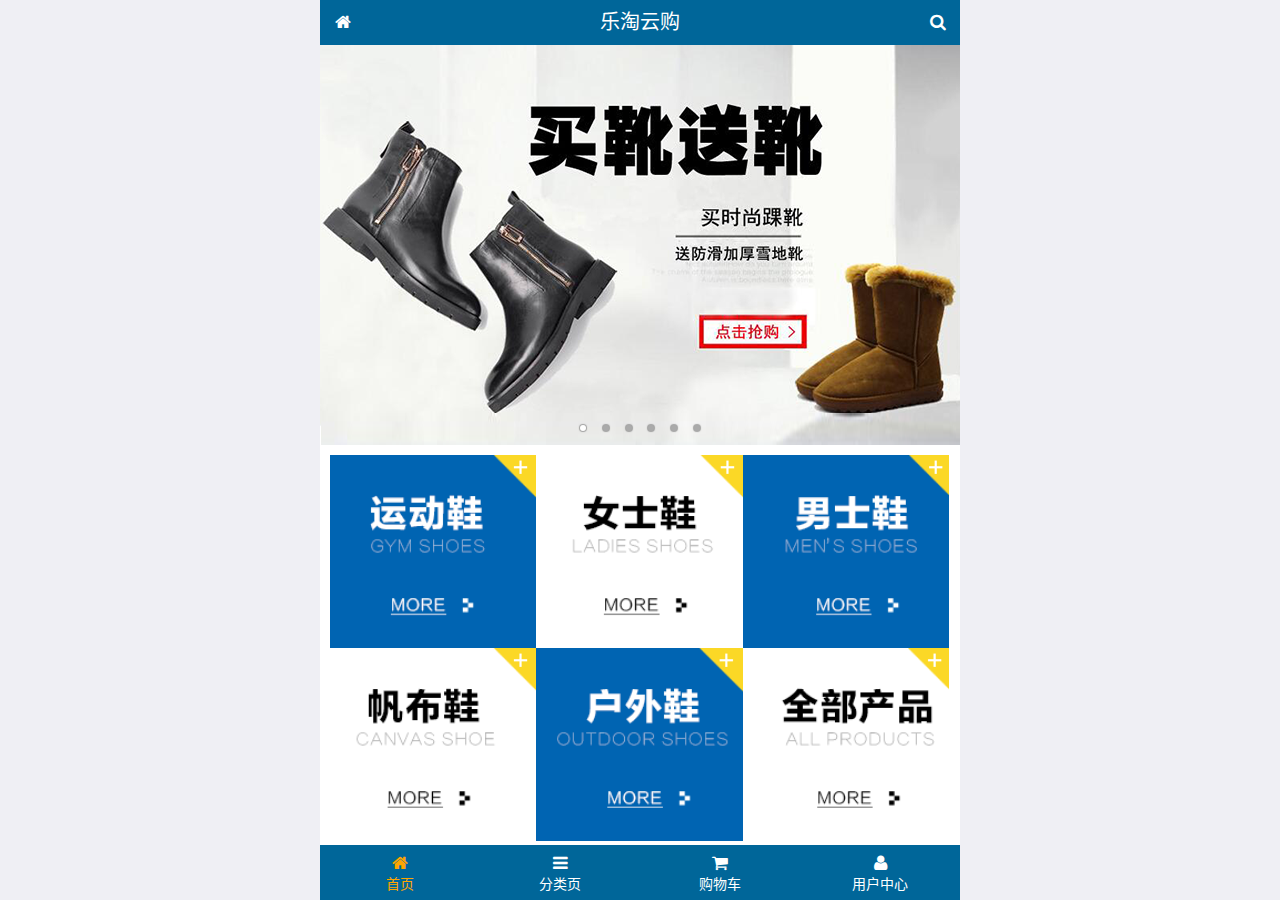
<file: public/mobile/index.html>
<!DOCTYPE html>
<html lang="zh-CN">
<head>
  <meta charset="UTF-8">
  <title>乐淘商城</title>
  <meta name="viewport" content="width=device-width, user-scalable=no, initial-scale=1.0, maximum-scale=1.0, minimum-scale=1.0">
  <!-- 引入字体图标库的css -->
  <link rel="stylesheet" href="./lib/fa/css/font-awesome.min.css">
  <link rel="stylesheet" href="./lib/mui/css/mui.css">
  <link rel="stylesheet" href="./css/common.css">
  <link rel="stylesheet" href="./css/index.css">
  <link rel="icon" href="favicon.ico">
</head>
<body>
<!--<span class="fa fa-pause"></span>-->
<!--<span class="mui-icon mui-icon-camera"></span>-->

<!-- 全屏容器 -->
<div class="lt_container">

  <!-- 乐淘头部 -->
  <div class="lt_header">
    <a href="index.html" class="icon_left"><i class="fa fa-home"></i></a>
    <h3>乐淘云购</h3>
    <a href="search.html" class="icon_right"><i class="fa fa-search"></i></a>
  </div>

  <!-- 乐淘主体 -->
  <div class="lt_main">
    <div class="mui-scroll-wrapper">
      <div class="mui-scroll">
        <!--这里放置真实显示的DOM内容-->

        <!-- 轮播图 -->
        <div class="mui-slider">

          <!-- 图片区域 -->
          <div class="mui-slider-group mui-slider-loop">
            <!-- 添加假图 -->
            <div class="mui-slider-item mui-slider-item-duplicate">
              <a href="#"><img src="./images/banner6.png" /></a>
            </div>

            <div class="mui-slider-item"><a href="#"><img src="./images/banner1.png" /></a></div>
            <div class="mui-slider-item"><a href="#"><img src="./images/banner2.png" /></a></div>
            <div class="mui-slider-item"><a href="#"><img src="./images/banner3.png" /></a></div>
            <div class="mui-slider-item"><a href="#"><img src="./images/banner4.png" /></a></div>
            <div class="mui-slider-item"><a href="#"><img src="./images/banner5.png" /></a></div>
            <div class="mui-slider-item"><a href="#"><img src="./images/banner6.png" /></a></div>

            <!-- 添加假图 -->
            <div class="mui-slider-item mui-slider-item-duplicate">
              <a href="#"><img src="./images/banner1.png" /></a>
            </div>
          </div>

          <!-- 小圆点结构 -->
          <div class="mui-slider-indicator">
            <div class="mui-indicator mui-active"></div>
            <div class="mui-indicator"></div>
            <div class="mui-indicator"></div>
            <div class="mui-indicator"></div>
            <div class="mui-indicator"></div>
            <div class="mui-indicator"></div>
          </div>

        </div>

        <!-- 导航区域 -->
        <div class="lt_nav">
          <ul class="mui-clearfix">
            <li><a href="#"><img src="./images/nav1.png" alt=""></a></li>
            <li><a href="#"><img src="./images/nav2.png" alt=""></a></li>
            <li><a href="#"><img src="./images/nav3.png" alt=""></a></li>
            <li><a href="#"><img src="./images/nav4.png" alt=""></a></li>
            <li><a href="#"><img src="./images/nav5.png" alt=""></a></li>
            <li><a href="#"><img src="./images/nav6.png" alt=""></a></li>
          </ul>
        </div>

        <!-- 产品区域 -->
        <div class="lt_product">
          <ul>
            <li class="lt_product_item">
              <a href="#">
                <img src="./images/product.jpg" alt="">
                <p class="info mui-ellipsis-2">adidas阿迪达斯 男式 场下休闲篮球鞋S83700场下休闲篮球鞋S83700 </p>
                <p>
                  <span class="price">¥560</span>
                  <span class="oldPrice">¥580</span>
                </p>
                <button class="mui-btn mui-btn-primary">立即购买</button>
              </a>
            </li>
            <li class="lt_product_item">
              <a href="#">
                <img src="./images/product.jpg" alt="">
                <p class="info mui-ellipsis-2">adidas阿迪达斯 男式 场下休闲篮球鞋S83700场下休闲篮球鞋S83700 </p>
                <p>
                  <span class="price">¥560</span>
                  <span class="oldPrice">¥580</span>
                </p>
                <button class="mui-btn mui-btn-primary">立即购买</button>
              </a>
            </li>
            <li class="lt_product_item">
              <a href="#">
                <img src="./images/product.jpg" alt="">
                <p class="info mui-ellipsis-2">adidas阿迪达斯 男式 场下休闲篮球鞋S83700场下休闲篮球鞋S83700 </p>
                <p>
                  <span class="price">¥560</span>
                  <span class="oldPrice">¥580</span>
                </p>
                <button class="mui-btn mui-btn-primary">立即购买</button>
              </a>
            </li>
            <li class="lt_product_item">
              <a href="#">
                <img src="./images/product.jpg" alt="">
                <p class="info mui-ellipsis-2">adidas阿迪达斯 男式 场下休闲篮球鞋S83700场下休闲篮球鞋S83700 </p>
                <p>
                  <span class="price">¥560</span>
                  <span class="oldPrice">¥580</span>
                </p>
                <button class="mui-btn mui-btn-primary">立即购买</button>
              </a>
            </li>
            <li class="lt_product_item">
              <a href="#">
                <img src="./images/product.jpg" alt="">
                <p class="info mui-ellipsis-2">adidas阿迪达斯 男式 场下休闲篮球鞋S83700场下休闲篮球鞋S83700 </p>
                <p>
                  <span class="price">¥560</span>
                  <span class="oldPrice">¥580</span>
                </p>
                <button class="mui-btn mui-btn-primary">立即购买</button>
              </a>
            </li>
            <li class="lt_product_item">
              <a href="#">
                <img src="./images/product.jpg" alt="">
                <p class="info mui-ellipsis-2">adidas阿迪达斯 男式 场下休闲篮球鞋S83700场下休闲篮球鞋S83700 </p>
                <p>
                  <span class="price">¥560</span>
                  <span class="oldPrice">¥580</span>
                </p>
                <button class="mui-btn mui-btn-primary">立即购买</button>
              </a>
            </li>
            <li class="lt_product_item">
              <a href="#">
                <img src="./images/product.jpg" alt="">
                <p class="info mui-ellipsis-2">adidas阿迪达斯 男式 场下休闲篮球鞋S83700场下休闲篮球鞋S83700 </p>
                <p>
                  <span class="price">¥560</span>
                  <span class="oldPrice">¥580</span>
                </p>
                <button class="mui-btn mui-btn-primary">立即购买</button>
              </a>
            </li>
            <li class="lt_product_item">
              <a href="#">
                <img src="./images/product.jpg" alt="">
                <p class="info mui-ellipsis-2">adidas阿迪达斯 男式 场下休闲篮球鞋S83700场下休闲篮球鞋S83700 </p>
                <p>
                  <span class="price">¥560</span>
                  <span class="oldPrice">¥580</span>
                </p>
                <button class="mui-btn mui-btn-primary">立即购买</button>
              </a>
            </li>
          </ul>
        </div>

      </div>
    </div>
  </div>

  <!-- 乐淘底部 -->
  <div class="lt_footer">
    <ul>
      <li><a href="index.html" class="current"><i class="fa fa-home"></i><p>首页</p></a></li>
      <li><a href="category.html"><i class="fa fa-bars"></i><p>分类页</p></a></li>
      <li><a href="cart.html"><i class="fa fa-shopping-cart"></i><p>购物车</p></a></li>
      <li><a href="user.html"><i class="fa fa-user"></i><p>用户中心</p></a></li>
    </ul>
  </div>
</div>


<script src="./lib/zepto/zepto.min.js"></script>
<script src="./lib/mui/js/mui.js"></script>
<script src="./js/common.js"></script>
</body>
</html>
</file>
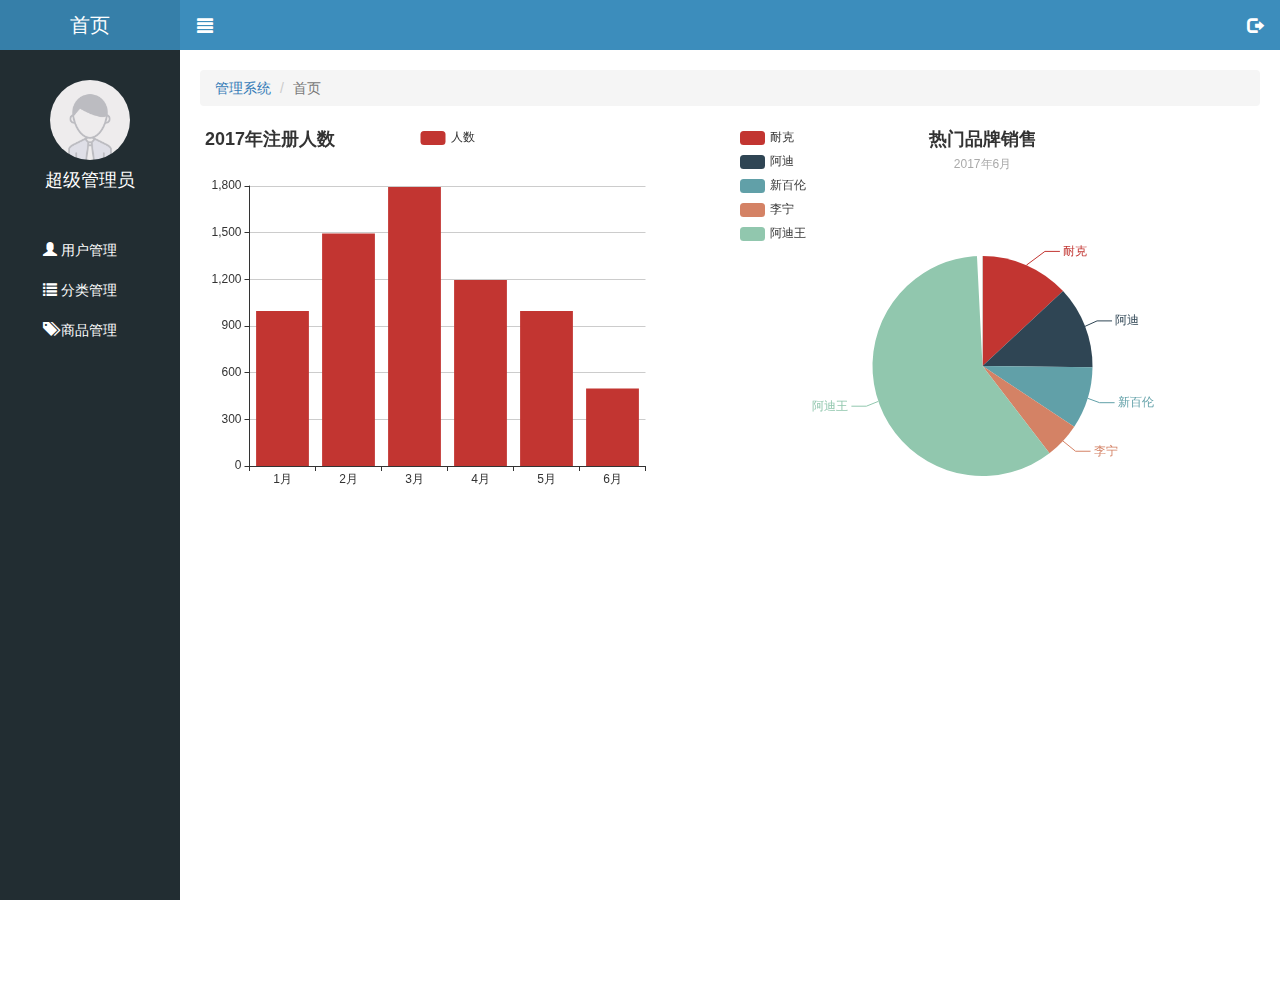
<file: public/my-manage/index.html>
<!DOCTYPE html>
<html lang="en">

<head>
    <meta charset="UTF-8">
    <meta name="viewport" content="width=device-width, initial-scale=1.0">
    <meta http-equiv="X-UA-Compatible" content="ie=edge">
    <link rel="stylesheet" href="./lib/bootstrap/css/bootstrap.min.css">
    <link rel="stylesheet" href="./lib/nprogress/nprogress.css">
    <link rel="stylesheet" href="./css/index.css">
    <title>Document</title>
</head>

<body>
    <!-- 左侧导航 -->
    <div class="nav">
        <div class="brand">
            <a href="#">首页</a>
        </div>

        <div class="user">
            <img src="./images/default.png" alt="">
            <p>超级管理员</p>
        </div>

        <ul class="first">
            <li><a href="user.html"><span class="glyphicon glyphicon-user"></span> 用户管理</a></li>
            <li>
                <a href="javascript:;" class="cate"><span class="glyphicon glyphicon-list"></span> 分类管理</a>
                <ul class="second">
                    <li><a href="category1.html">分类一</a></li>
                    <li><a href="category2.html">分类二</a></li>
                </ul>
            </li>
            <li><a href="product.html"><span class="glyphicon glyphicon-tags"></span> 商品管理</a></li>
        </ul>
    </div>

    <!-- 右侧主要内容 -->
    <div class="main">
        <div class="top">
            <a href="javascript:;" class="fold glyphicon glyphicon-align-justify"></a>
            <a href="javascript:;" class="logout glyphicon glyphicon-log-out"></a>
        </div>
        <div>
            <!-- 面包屑导航 -->
            <ol class="breadcrumb">
                <li><a href="#">管理系统</a></li>
                <li class="active">首页</li>
            </ol>

            <!-- 具体内容（页面不同，具体内容也不同） -->
            <div class="contain">
                <div class="left"></div>
                <div class="right" ></div>
            </div>
        </div>

    </div>

    <!-- 模态框 -->

    <div class="modal fade logoutModal" tabindex="-1">
        <div class="modal-dialog modal-sm" role="document">
            <div class="modal-content">
                <div class="modal-header">
                    <button type="button" class="close" data-dismiss="modal" aria-label="Close"><span aria-hidden="true">&times;</span></button>
                    <h4 class="modal-title">温馨提示</h4>
                </div>
                <div class="modal-body">
                    <p style="color:rgb(160, 0, 0)"><span class="glyphicon glyphicon-info-sign"></span>您确定要退出后台管理系统吗？
                    </p>
                </div>
                <div class="modal-footer">
                    <button type="button" class="btn btn-default" data-dismiss="modal">取消</button>
                    <button type="button" class="btn btn-primary confirm">退出</button>
                </div>
            </div><!-- /.modal-content -->
        </div><!-- /.modal-dialog -->
    </div><!-- /.modal -->


    <script src='./lib/jquery/jquery.min.js'></script>
    <script src='./lib/bootstrap/js/bootstrap.min.js'></script>
    <script src='./lib/nprogress/nprogress.js'></script>
    <script src='./lib/echarts/echarts.min.js'></script>
    <script src='./js/common.js'></script>
    <script src='./js/index.js'></script>

</body>

</html>
</file>
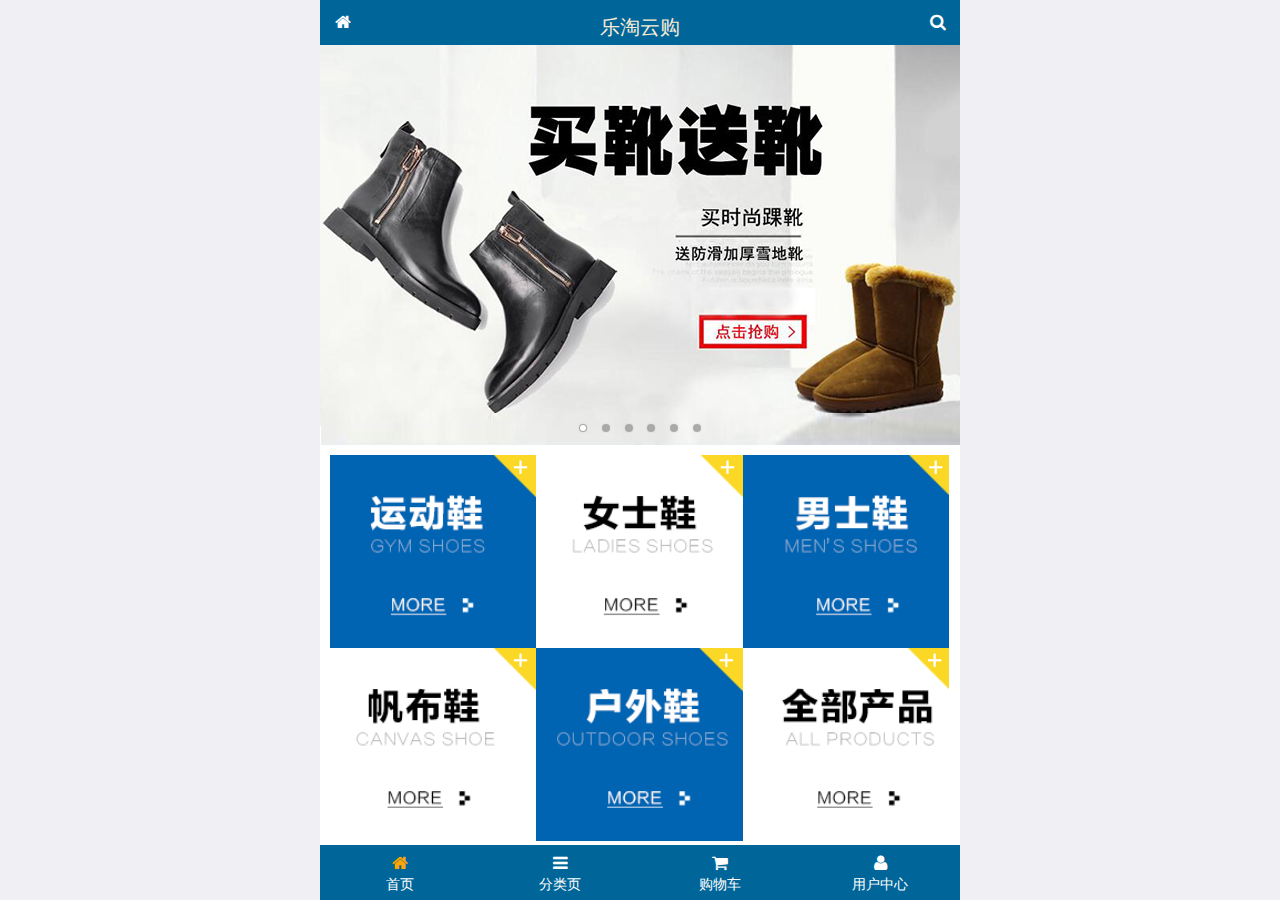
<file: public/my-mobile/index.html>
<!DOCTYPE html>
<html lang="en">

<head>
    <meta charset="UTF-8">
    <meta name="viewport" content="width=device-width, initial-scale=1.0,user-scalable=0">
    <meta http-equiv="X-UA-Compatible" content="ie=edge">
    <link rel="icon" href="./favicon.ico">
    <link rel="stylesheet" href="./lib/fa/css/font-awesome.min.css">
    <link rel="stylesheet" href="./lib/mui/css/mui.min.css">
    <link rel="stylesheet" href="./css/common.css">
    <link rel="stylesheet" href="./css/index.css">
    <title>shopping</title>

</head>

<body>
    <div class="container">
        <!-- 顶部栏 -->
        <div class="top">
            <a href="#" class="home fa fa-home"></a>
            <a href="search.html" class="search fa fa-search"></a>
            <h3>乐淘云购</h3>

        </div>

        <!-- 中间容器 -->
        <div class="main">
            <!-- scroll -->
            <div class="mui-scroll-wrapper">
                <div class="mui-scroll">

                    <!-- 轮播图 -->
                    <div class="mui-slider">
                        <div class="mui-slider-group mui-slider-loop">
                            <div class="mui-slider-item"><a href="#"><img src="./images/banner6.png" /></a></div>
                            <div class="mui-slider-item"><a href="#"><img src="./images/banner1.png" /></a></div>
                            <div class="mui-slider-item"><a href="#"><img src="./images/banner2.png" /></a></div>
                            <div class="mui-slider-item"><a href="#"><img src="./images/banner3.png" /></a></div>
                            <div class="mui-slider-item"><a href="#"><img src="./images/banner4.png" /></a></div>
                            <div class="mui-slider-item"><a href="#"><img src="./images/banner5.png" /></a></div>
                            <div class="mui-slider-item"><a href="#"><img src="./images/banner6.png" /></a></div>
                            <div class="mui-slider-item"><a href="#"><img src="./images/banner1.png" /></a></div>

                        </div>
                        <!-- 小圆点 -->
                        <div class="mui-slider-indicator">
                            <div class="mui-indicator  mui-active"></div>
                            <div class="mui-indicator"></div>
                            <div class="mui-indicator"></div>
                            <div class="mui-indicator"></div>
                            <div class="mui-indicator"></div>
                            <div class="mui-indicator"></div>
                        </div>
                    </div>

                    <!-- 导航 -->
                    <div class="nav">
                        <ul class="mui-clearfix">
                            <li><a href="#"><img src="./images/nav1.png" alt=""></a></li>
                            <li><a href="#"><img src="./images/nav2.png" alt=""></a></li>
                            <li><a href="#"><img src="./images/nav3.png" alt=""></a></li>
                            <li><a href="#"><img src="./images/nav4.png" alt=""></a></li>
                            <li><a href="#"><img src="./images/nav5.png" alt=""></a></li>
                            <li><a href="#"><img src="./images/nav6.png" alt=""></a></li>
                        </ul>
                    </div>

                    <!-- 推荐产品 -->
                    <div class="product">
                        <ul class="mui-clearfix">
                            <li><a href="">
                                    <img src="./images/product.jpg" alt="">
                                    <p class="info mui-ellipsis-2">adidas阿迪达斯 男式 场下休闲篮球鞋S83700场下休闲篮球鞋S83700xxxxxxxxxxxxxxxxxxxxxxxxxxxxxxxxxxxxx </p>
                                    <p class="price"><span>￥560</span><span>￥880</span></p>
                                    <button class="mui-btn mui-btn-primary">立即购买</button>
                                </a></li>
                            <li><a href="">
                                    <img src="./images/product.jpg" alt="">
                                    <p class="info mui-ellipsis-2">adidas阿迪达斯 男式  </p>
                                    <p class="price"><span>￥560</span><span>￥880</span></p>
                                    <button class="mui-btn mui-btn-primary">立即购买</button>
                                </a></li>
                            <li><a href="">
                                    <img src="./images/product.jpg" alt="">
                                    <p class="info mui-ellipsis-2">adidas阿迪达斯 男式 场下休闲篮球鞋S83700场下休闲篮球鞋S83700 </p>
                                    <p class="price"><span>￥560</span><span>￥880</span></p>
                                    <button class="mui-btn mui-btn-primary">立即购买</button>
                                </a></li>
                            <li><a href="">
                                    <img src="./images/product.jpg" alt="">
                                    <p class="info mui-ellipsis-2">adidas阿迪达斯 男式 场下休闲篮球鞋S83700场下休闲篮球鞋S83700 </p>
                                    <p class="price"><span>￥560</span><span>￥880</span></p>
                                    <button class="mui-btn mui-btn-primary">立即购买</button>
                                </a></li>
                            <li><a href="">
                                    <img src="./images/product.jpg" alt="">
                                    <p class="info mui-ellipsis-2">adidas阿迪达斯 男式 场下休闲篮球鞋S83700场下休闲篮球鞋S83700 </p>
                                    <p class="price"><span>￥560</span><span>￥880</span></p>
                                    <button class="mui-btn mui-btn-primary">立即购买</button>
                                </a></li>
                                <li><a href="">
                                        <img src="./images/product.jpg" alt="">
                                        <p class="info mui-ellipsis-2">adidas阿迪达斯 男式 场下休闲篮球鞋S83700场下休闲篮球鞋S83700 </p>
                                        <p class="price"><span>￥560</span><span>￥880</span></p>
                                        <button class="mui-btn mui-btn-primary">立即购买</button>
                                    </a></li>
                          
                        </ul>
                    </div>


                </div>
            </div>
        </div>

        <!-- 底部栏 -->
        <div class="bottom">
            <ul class="mui-clearfix">
                <li><a href="#" class="active"><span class="fa fa-home"></span>
                        <p>首页</p>
                    </a></li>
                <li><a href="category.html"><span class="fa fa-bars"></span>
                        <p>分类页</p>
                    </a></li>
                <li><a href="cart.html"><span class="fa fa-shopping-cart"></span>
                        <p>购物车</p>
                    </a></li>
                <li><a href="user.html"><span class="fa fa-user"></span>
                        <p>用户中心</p>
                    </a></li>
            </ul>
        </div>
    </div>

    <script src='./lib/mui/js/mui.js'></script>
    <script src='./js/common.js'></script>
</body>

</html>
</file>
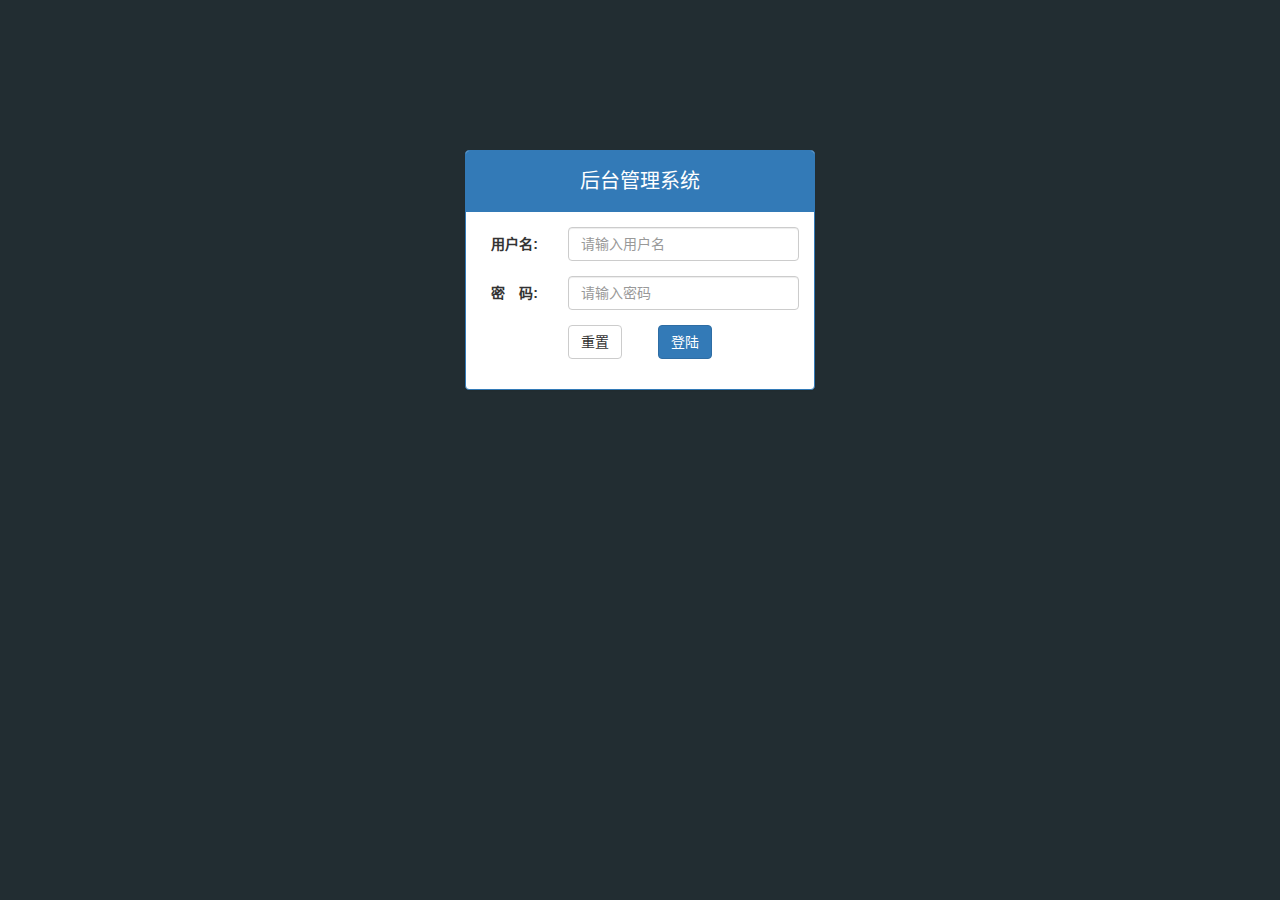
<file: public/manage/login.html>
<!DOCTYPE html>
<html lang="zh-CN">
<head>
  <meta charset="UTF-8">
  <title>乐淘电商</title>
  <link rel="stylesheet" href="lib/bootstrap/css/bootstrap.css">
  <link rel="stylesheet" href="lib/bootstrap-validator/css/bootstrapValidator.min.css">
  <link rel="stylesheet" href="lib/nprogress/nprogress.css">
  <link rel="stylesheet" href="css/common.css">
</head>
<body class="body_bg">


<div class="container">
  <div class="col-lg-4 col-lg-offset-4 mt_150">
    <div class="panel panel-primary">
      <div class="panel-heading">
        <h3 class="panel-title text-center">后台管理系统</h3>
      </div>
      <div class="panel-body">
        <form class="form-horizontal" id="form">
          <div class="form-group">
            <label for="username" class="col-sm-3 control-label">用户名:</label>
            <div class="col-sm-9">
              <input type="text" class="form-control" id="username" name="username" placeholder="请输入用户名">
            </div>
          </div>
          <div class="form-group">
            <label for="password" class="col-sm-3 control-label">密　码:</label>
            <div class="col-sm-9">
              <input type="password" class="form-control" name="password" id="password" placeholder="请输入密码">
            </div>
          </div>
          <div class="form-group">
            <div class="col-sm-offset-3 col-sm-6">
              <button type="reset" class="btn btn-default pull-left">重置</button>
              <button type="submit" class="btn btn-primary pull-right">登陆</button>
            </div>
          </div>
        </form>
      </div>
    </div>
  </div>
</div>



<script src="lib/jquery/jquery.min.js"></script>
<script src="lib/bootstrap/js/bootstrap.min.js"></script>
<script src="lib/bootstrap-validator/js/bootstrapValidator.min.js"></script>
<script src="lib/nprogress/nprogress.js"></script>
<script src="js/common.js"></script>
<script src="js/login.js"></script>

</body>
</html>
</file>
<file: public/mobile/css/common.css>
html, body {
  width: 100%;
  height: 100%;
}

ul {
  list-style: none;
  margin: 0;
  padding: 0;
}
img {
  display: block;
  width: 100%;
}

/* 全屏容器 */
.lt_container {
  width: 100%;
  height: 100%;
  background-color: #fff;
  min-width: 320px;
  max-width: 640px;
  margin: 0 auto;
  position: relative;
  padding-top: 45px;
  padding-bottom: 55px;
}

.lt_header {
  position: absolute;
  left: 0;
  top: 0;
  width: 100%;
  height: 45px;
  background-color: #006699;
  padding-left: 45px;
  padding-right: 45px;
}

.lt_header .icon_left,
.lt_header .icon_right {
  width: 45px;
  height: 45px;
  line-height: 45px;
  text-align: center;
  position: absolute;
  top: 0;
  color: #fff;
}
.lt_header .icon_left {
  left: 0;
}
.lt_header .icon_right {
  right: 0;
}

.lt_header h3 {
  height: 45px;
  line-height: 45px;
  color: #fff;
  font-size: 20px;
  text-align: center;
  margin: 0;
  font-weight: normal;
}



.lt_footer {
  position: absolute;
  left: 0;
  bottom: 0;
  width: 100%;
  height: 55px;
  background-color: #006699;
  overflow: hidden;
}
.lt_footer li {
  float: left;
  width: 25%;
  text-align: center;
}
.lt_footer li a {
  width: 100%;
  height: 100%;
  display: block;
  color: #fff;
  padding-top: 8px;
}
.lt_footer li p {
  color: #fff;
  margin: 0;
}

.lt_footer li a.current {
  color: orange;
}
.lt_footer li a.current p{
  color: orange;
}



.lt_main {
  width: 100%;
  height: 100%;
  position: relative;
}



/* 公共的搜索框样式 */
.lt_search {
  padding: 10px;
  position: relative;
}
.lt_search .search_input {
  height: 34px;
  font-size: 12px;
  margin: 0;
  border-radius: 5px;
  border: 1px solid #007AFF;
}
.lt_search .search_btn {
  position: absolute;
  right: 10px;
  top: 10px;
  border-radius: 0 5px 5px 0;
}



/* 公共的商品样式 */
.lt_product {
  padding: 10px;
}
.lt_product_item {
  border: 1px solid #ccc;
  padding: 10px;
  float: left;
  width: 48%;
  margin-bottom: 10px;
  text-align: center;
}
.lt_product_item a {
  display: block;
  width: 100%;
  height: 100%;
}
.lt_product_item:nth-child(2n+1) {
  margin-right: 4%;
}
.lt_product_item .info {
  text-align: left;
  height: 40px;
}
.lt_product_item .price {
  color: red;
}
.lt_product_item .oldPrice {
  text-decoration: line-through;
}

.lt_product_item img {
  width: 130px;
  height: 130px;
  margin: 0 auto;
}



/* 公共的尺码样式 */
.lt_size span {
  width: 25px;
  height: 25px;
  text-align: center;
  line-height: 25px;
  display: inline-block;
  border: 1px solid #ccc;
  font-size: 12px;
  margin: 3px 0;
}
.lt_size span.current {
  background-color: orange;
  color: #fff;
}
</file>
<file: public/mobile/css/index.css>
.lt_nav {
  padding: 10px;
}
.lt_nav li {
  float: left;
  width: 33.3%;
}
.lt_nav li a {
  display: block;
}
</file>
<file: public/my-manage/lib/nprogress/nprogress.css>
/* Make clicks pass-through */
#nprogress {
  pointer-events: none;
}

#nprogress .bar {
  background: greenyellow;

  position: fixed;
  z-index: 10000;
  top: 0;
  left: 0;

  width: 100%;
  height: 2px;
}

/* Fancy blur effect */
#nprogress .peg {
  display: block;
  position: absolute;
  right: 0px;
  width: 100px;
  height: 100%;
  box-shadow: 0 0 10px #29d, 0 0 5px #29d;
  opacity: 1.0;

  -webkit-transform: rotate(3deg) translate(0px, -4px);
      -ms-transform: rotate(3deg) translate(0px, -4px);
          transform: rotate(3deg) translate(0px, -4px);
}

/* Remove these to get rid of the spinner */
#nprogress .spinner {
  display: block;
  position: fixed;
  z-index: 1031;
  top: 15px;
  right: 15px;
}

#nprogress .spinner-icon {
  width: 18px;
  height: 18px;
  box-sizing: border-box;

  border: solid 2px transparent;
  border-top-color: #29d;
  border-left-color: #29d;
  border-radius: 50%;

  -webkit-animation: nprogress-spinner 400ms linear infinite;
          animation: nprogress-spinner 400ms linear infinite;
}

.nprogress-custom-parent {
  overflow: hidden;
  position: relative;
}

.nprogress-custom-parent #nprogress .spinner,
.nprogress-custom-parent #nprogress .bar {
  position: absolute;
}

@-webkit-keyframes nprogress-spinner {
  0%   { -webkit-transform: rotate(0deg); }
  100% { -webkit-transform: rotate(360deg); }
}
@keyframes nprogress-spinner {
  0%   { transform: rotate(0deg); }
  100% { transform: rotate(360deg); }
}
</file>
<file: public/my-manage/css/index.css>
* {
  padding: 0;
  margin: 0;
  list-style: none;
}
a,
a:hover,
a:active,
a:link,
a:visited {
  text-decoration: none;
}
body,
html {
  height: 100%;
}
textarea{
  resize: none;
}
.nav {
  height: 100%;
  width: 180px;
  background-color: #222D32;
  position: fixed;
  z-index: 3;
  left: 0;
  transition: all 0.5s;
}
.nav .brand {
  height: 50px;
  line-height: 50px;
  text-align: center;
  background-color: #367FA9;
}
.nav .brand a {
  color: #fff;
  font-size: 20px;
}
.nav .user {
  width: 100%;
  height: 180px;
  padding-top: 30px;
}
.nav .user img {
  display: block;
  width: 80px;
  height: 80px;
  border-radius: 50%;
  margin: 0 auto;
}
.nav .user p {
  text-align: center;
  font-size: 18px;
  color: #fff;
  height: 40px;
  line-height: 40px;
}
.nav .first {
  width: 100%;
}
.nav .first li {
  width: 100%;
}
.nav .first li a {
  display: block;
  width: 100%;
  height: 40px;
  color: #fff;
  line-height: 40px;
  padding-left: 40px;
  border-left: 3px solid transparent;
}
.nav .first li .active {
  background-color: #1D1F21;
  border-left: 3px solid #006699;
}
.nav .second {
  width: 100%;
  display: none;
}
.nav .second li a {
  height: 40px;
  padding-left: 60px;
  border-left: 3px solid transparent;
}
.nav .second li .active {
  background-color: #1D1F21;
  border-left: 3px solid #006699;
}
.nav.change {
  left: -180px;
}
.main {
  height: 1000px;
  width: 100%;
  padding-left: 180px;
  overflow: hidden;
  padding-top: 50px;
  transition: all 0.5s;
}
.main .top {
  height: 50px;
  background-color: #3C8DBC;
  position: fixed;
  width: 100%;
  top: 0;
  left: 0;
  transition: all 0.5s;
  padding-left: 180px;
  z-index: 2;
}
.main .top a {
  height: 50px;
  width: 50px;
  color: #fff;
  font-size: 16px;
  line-height: 50px;
  text-align: center;
  float: left;
}
.main .top .logout {
  float: right;
}
.main .breadcrumb {
  margin: 20px;
}
.main .contain {
  height: 400px;
}
.main .contain .left,
.main .contain .right {
  margin: 0 20px;
  height: 400px;
  width: 45%;
  float: left;
}
.main.change,
.top.change {
  padding-left: 0;
}
</file>
<file: public/my-mobile/css/common.css>
* {
  margin: 0;
  padding: 0;
  list-style: none;
  box-sizing: border-box;
}
.clearfix::both,
.clearfix::after {
  content: '';
  display: block;
  clear: both;
  height: 0;
  line-height: 0;
  visibility: hidden;
}
a {
  display: block;
}
a,
a:hover {
  text-decoration: none;
  color: #fff;
}
html,
body {
  height: 100%;
}
.container {
  max-width: 640px;
  min-width: 320px;
  width: 100%;
  height: 100%;
  margin: 0 auto;
  padding: 45px 0 55px;
  position: relative;
}
.top {
  width: 100%;
  height: 45px;
  background-color: #006699;
  padding: 0 45px;
  position: absolute;
  top: 0;
  left: 0;
}
.top h3 {
  color: antiquewhite;
  font-size: 20px;
  height: 100%;
  line-height: 45px;
  display: block;
  overflow: hidden;
  text-align: center;
  font-weight: 400;
}
.top a {
  width: 45px;
  height: 45px;
  line-height: 45px;
  text-align: center;
  position: absolute;
}
.top .home {
  left: 0;
}
.top .search {
  right: 0;
}
.bottom {
  height: 55px;
  background-color: #006699;
  width: 100%;
  position: absolute;
  bottom: 0;
  left: 0;
}
.bottom ul {
  width: 100%;
}
.bottom ul li {
  width: 25%;
  float: left;
}
.bottom ul li a {
  width: 100%;
  height: 50px;
  display: block;
  padding-top: 8px;
  text-align: center;
}
.bottom ul li a p {
  font-size: 14px;
  color: #fff;
}
.bottom ul li .active {
  color: orange;
}
</file>
<file: public/my-mobile/css/index.css>
.main {
  height: 100%;
  width: 100%;
  background-color: #fff;
}
.main .mui-scroll-wrapper {
  width: 100%;
  top: 45px;
  bottom: 55px;
}
.main .mui-scroll-wrapper .mui-slider {
  width: 100%;
}
.main .mui-scroll-wrapper .nav {
  width: 100%;
  padding: 10px;
}
.main .mui-scroll-wrapper .nav ul li {
  float: left;
  width: 33.3%;
}
.main .mui-scroll-wrapper .nav ul li a {
  width: 100%;
}
.main .mui-scroll-wrapper .nav ul li a img {
  width: 100%;
  height: 100%;
  display: block;
}
.main .mui-scroll-wrapper .product {
  margin-top: 8px;
  width: 100%;
}
.main .mui-scroll-wrapper .product ul li {
  float: left;
  width: 48%;
  border: 1px solid #ccc;
  padding: 10px;
  box-sizing: border-box;
}
.main .mui-scroll-wrapper .product ul li:nth-child(2n+1) {
  margin-right: 4%;
}
.main .mui-scroll-wrapper .product ul li a {
  width: 100%;
  height: 244px;
  text-align: center;
}
.main .mui-scroll-wrapper .product ul li a img {
  width: 130px;
}
.main .mui-scroll-wrapper .product ul li a .info {
  height: 40px;
}
.main .mui-scroll-wrapper .product ul li a .price span:first-child {
  color: red;
}
.main .mui-scroll-wrapper .product ul li a .price span:last-child {
  text-decoration: line-through;
}
</file>
<file: public/manage/lib/nprogress/nprogress.css>
/* Make clicks pass-through */
#nprogress {
  pointer-events: none;
}

#nprogress .bar {
  background: greenyellow;

  position: fixed;
  z-index: 10000;
  top: 0;
  left: 0;

  width: 100%;
  height: 2px;
}

/* Fancy blur effect */
#nprogress .peg {
  display: block;
  position: absolute;
  right: 0px;
  width: 100px;
  height: 100%;
  box-shadow: 0 0 10px #29d, 0 0 5px #29d;
  opacity: 1.0;

  -webkit-transform: rotate(3deg) translate(0px, -4px);
      -ms-transform: rotate(3deg) translate(0px, -4px);
          transform: rotate(3deg) translate(0px, -4px);
}

/* Remove these to get rid of the spinner */
#nprogress .spinner {
  display: block;
  position: fixed;
  z-index: 1031;
  top: 15px;
  right: 15px;
}

#nprogress .spinner-icon {
  width: 18px;
  height: 18px;
  box-sizing: border-box;

  border: solid 2px transparent;
  border-top-color: #29d;
  border-left-color: #29d;
  border-radius: 50%;

  -webkit-animation: nprogress-spinner 400ms linear infinite;
          animation: nprogress-spinner 400ms linear infinite;
}

.nprogress-custom-parent {
  overflow: hidden;
  position: relative;
}

.nprogress-custom-parent #nprogress .spinner,
.nprogress-custom-parent #nprogress .bar {
  position: absolute;
}

@-webkit-keyframes nprogress-spinner {
  0%   { -webkit-transform: rotate(0deg); }
  100% { -webkit-transform: rotate(360deg); }
}
@keyframes nprogress-spinner {
  0%   { transform: rotate(0deg); }
  100% { transform: rotate(360deg); }
}
</file>
<file: public/manage/css/common.css>
.body_bg {
  background-color: #222D32;
}

html, body {
  width: 100%;
  height: 100%;
}

* {
  margin: 0;
  padding: 0;
}
ul {
  list-style: none;
}

a:link,
a:visited,
a:hover,
a:active {
  text-decoration: none;
}

.red {
  color: #A94442;
}

.table.table-bordered th,
.table.table-bordered td {
  text-align: center;
  vertical-align: middle;
}

.mt_150 {
  margin-top: 150px;
}
.mb_20 {
  margin-bottom: 20px;
}

.panel-title {
  height: 40px;
  line-height: 40px;
  font-size: 20px;
}

/* lt_aside 开始 */
.lt_aside {
  width: 180px;
  height: 100%;
  background-color: #222D32;
  position: fixed;
  left: 0;
  top: 0;
  z-index: 999;
  transition: all 1s;
}
.lt_aside.hidemenu {
  left: -180px;
}


.lt_aside .brand {
  height: 50px;
  line-height: 50px;
  font-size: 24px;
  background-color: #367FA9;
  text-align: center;
}
.lt_aside .brand a {
  color: white;
}

.lt_aside .user {
  height: 180px;
}
.lt_aside .user {
  padding-top: 30px;
}
.lt_aside .user img {
  width: 80px;
  height: 80px;
  border-radius: 50%;
  display: block;
  margin: 0 auto;
}
.lt_aside .user p {
  height: 40px;
  line-height: 40px;
  text-align: center;
  font-size: 18px;
  color: white;
}

.lt_aside .nav a {
  height: 40px;
  line-height: 40px;
  display: block;
  color: white;
  padding-left: 40px;
  border-left: 3px solid transparent;
}
.lt_aside .nav i {
  margin-right: 5px;
}
.lt_aside .nav a.current {
  background-color: #1D1F21;
  border-left: 3px solid #006699;
}
.lt_aside .nav .child a {
  padding-left: 60px;
}

/* lt_aside 结束  */



/* lt_main 开始 */
.lt_main {
  height: 1000px;
  width: 100%;
  padding-left: 180px;
  padding-top: 50px;
  transition: all 1s;
}
.lt_main.hidemenu {
  padding-left: 0px;
}

.lt_topbar {
  height: 50px;
  width: 100%;
  line-height: 50px;
  background-color: #3C8DBC;
  position: fixed;
  top: 0;
  right: 0;
  padding-left: 180px;
  transition: all 1s;
  z-index: 666;
}
.lt_topbar.hidemenu {
  padding-left: 0px;
}

.lt_topbar a {
  width: 50px;
  height: 50px;
  font-size: 16px;
  color: white;
  text-align: center;
}

.breadcrumb {
  margin-top: 20px;
}


.echarts_1,
.echarts_2 {
  width: 48%;
  height: 400px;
}

/* lt_main 结束 */
</file>
<file: public/manage/lib/bootstrap-validator/css/bootstrapValidator.min.css>
/*!
 * BootstrapValidator (http://bootstrapvalidator.com)
 * The best jQuery plugin to validate form fields. Designed to use with Bootstrap 3
 *
 * @version     v0.5.1, built on 2014-08-22 4:55:09 PM
 * @author      https://twitter.com/nghuuphuoc
 * @copyright   (c) 2013 - 2014 Nguyen Huu Phuoc
 * @license     MIT
 */

.bv-form .help-block{margin-bottom:0}.bv-form .tooltip-inner{text-align:left}.nav-tabs li.bv-tab-success>a{color:#3c763d}.nav-tabs li.bv-tab-error>a{color:#a94442}
</file>
